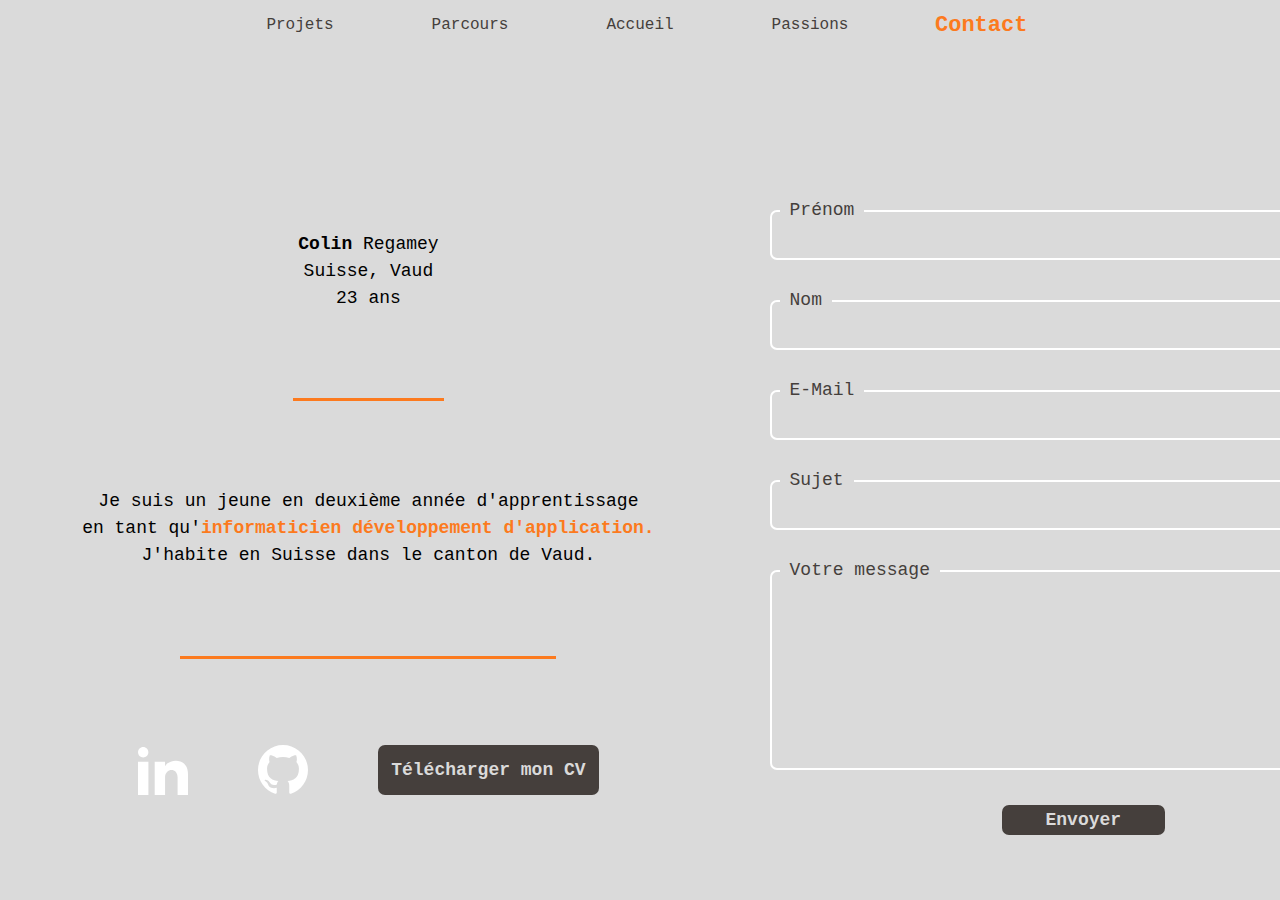
<file: contact.html>
<!DOCTYPE html>
<html lang="en">
<head>
    <meta charset="UTF-8">

    <link rel="stylesheet" href="stylesheet/style.css">
    <link rel="stylesheet" href="stylesheet/contact.css">

    <title>Contact</title>
</head>
<body>


<!-- NavBar ----------------------------------------------------------------------------------------------------------->
<nav>
    <a href="projet.html" class="nav-item">Projets</a>
    <a href="parcours.html" class="nav-item">Parcours</a>
    <a href="index.html" class="nav-item">Accueil</a>
    <a href="passion.html" class="nav-item">Passions</a>
    <a href="#" class="nav-item is-active"><strong>Contact</strong></a>
    <span class="nav-indicator"></span>
</nav>


<div class="container">
    <!-- Contenu ---------------------------------------------------------------------------------------------------------->
    <div class="contactPage">

        <!-- Quelques info sur moi ---------------------------------------------------------------------------------------->
        <div class="aboutMe">
            <div>
                <p><b>Colin</b> Regamey</p>
                <p>Suisse, Vaud</p>
                <p>23 ans</p>
            </div>


            <hr class="hrTop">


            <div>
                <p>Je suis un jeune en deuxième année d'apprentissage<br>
                    en tant qu'<b class="myJob">informaticien développement d'application.</b></p>
                <p>J'habite en Suisse dans le canton de Vaud.</p>
            </div>


            <hr class="hrBottom">


            <div class="myLinks">
                <!-- Linkedin --------------------------------------------->
                <a href="https://www.linkedin.com/in/colin-regamey-916710179/" target="_blank">
                    <img src="img/svg/linkedin.svg" alt="linkedin" class="linkedin">
                </a>

                <!-- GitHub --------------------------------------------->
                <a href="https://github.com/ColinRgm" target="_blank">
                    <img src="img/svg/github.svg" alt="github" class="github">
                </a>

                <!-- CV --------------------------------------------->
                <a href="docs/curriculumVitae.pdf" download>
                    <button class="cv"><b>Télécharger mon CV</b></button>
                </a>
            </div>
        </div>


        <!-- Formulaire de contact ------------------------------------------------------------------------------------>
        <form method="POST" action="#">
            <div class="myForm">


                <!-- Prénom --------------------------------------------->
                <div class="name">
                    <label for="name">Prénom</label>
                    <input aria-label="name" type="text" id="name" name="name" placeholder="" required/>
                </div>


                <!-- Nom --------------------------------------------->
                <div class="lastname">
                    <label for="lastname">Nom</label>
                    <input aria-label="lastname" type="text" id="lastname" name="lastname" placeholder="" required/>
                </div>


                <!-- E-Mail --------------------------------------------->
                <div class="email">
                    <label for="email">E-Mail</label>
                    <input aria-label="email" type="text" id="email" name="email" placeholder="" required/>
                </div>


                <!-- Sujet --------------------------------------------->
                <div class="subject">
                    <label for="subject">Sujet</label>
                    <input type="text" aria-label="subject" id="subject" name="subject" placeholder="" required>
                </div>


                <!-- Message --------------------------------------------->
                <div class="message">
                    <label for="message">Votre message</label>
                    <textarea aria-label="message" id="message" name="message" placeholder="" required></textarea>
                </div>


                <!-- Bouton --------------------------------------------->
                <input id="button" name="submit" type="submit" value="Envoyer"/>


                <!-- ReCaptcha --------------------------------------------->
                <div class="g-recaptcha brochure__form__captcha"
                     data-sitekey="6Ldsi-8jAAAAAA2n9e22b91JJxvnrJQCCuNhDGoA"></div>
            </div>
        </form>
    </div>
</div>
</body>
</html>
</file>
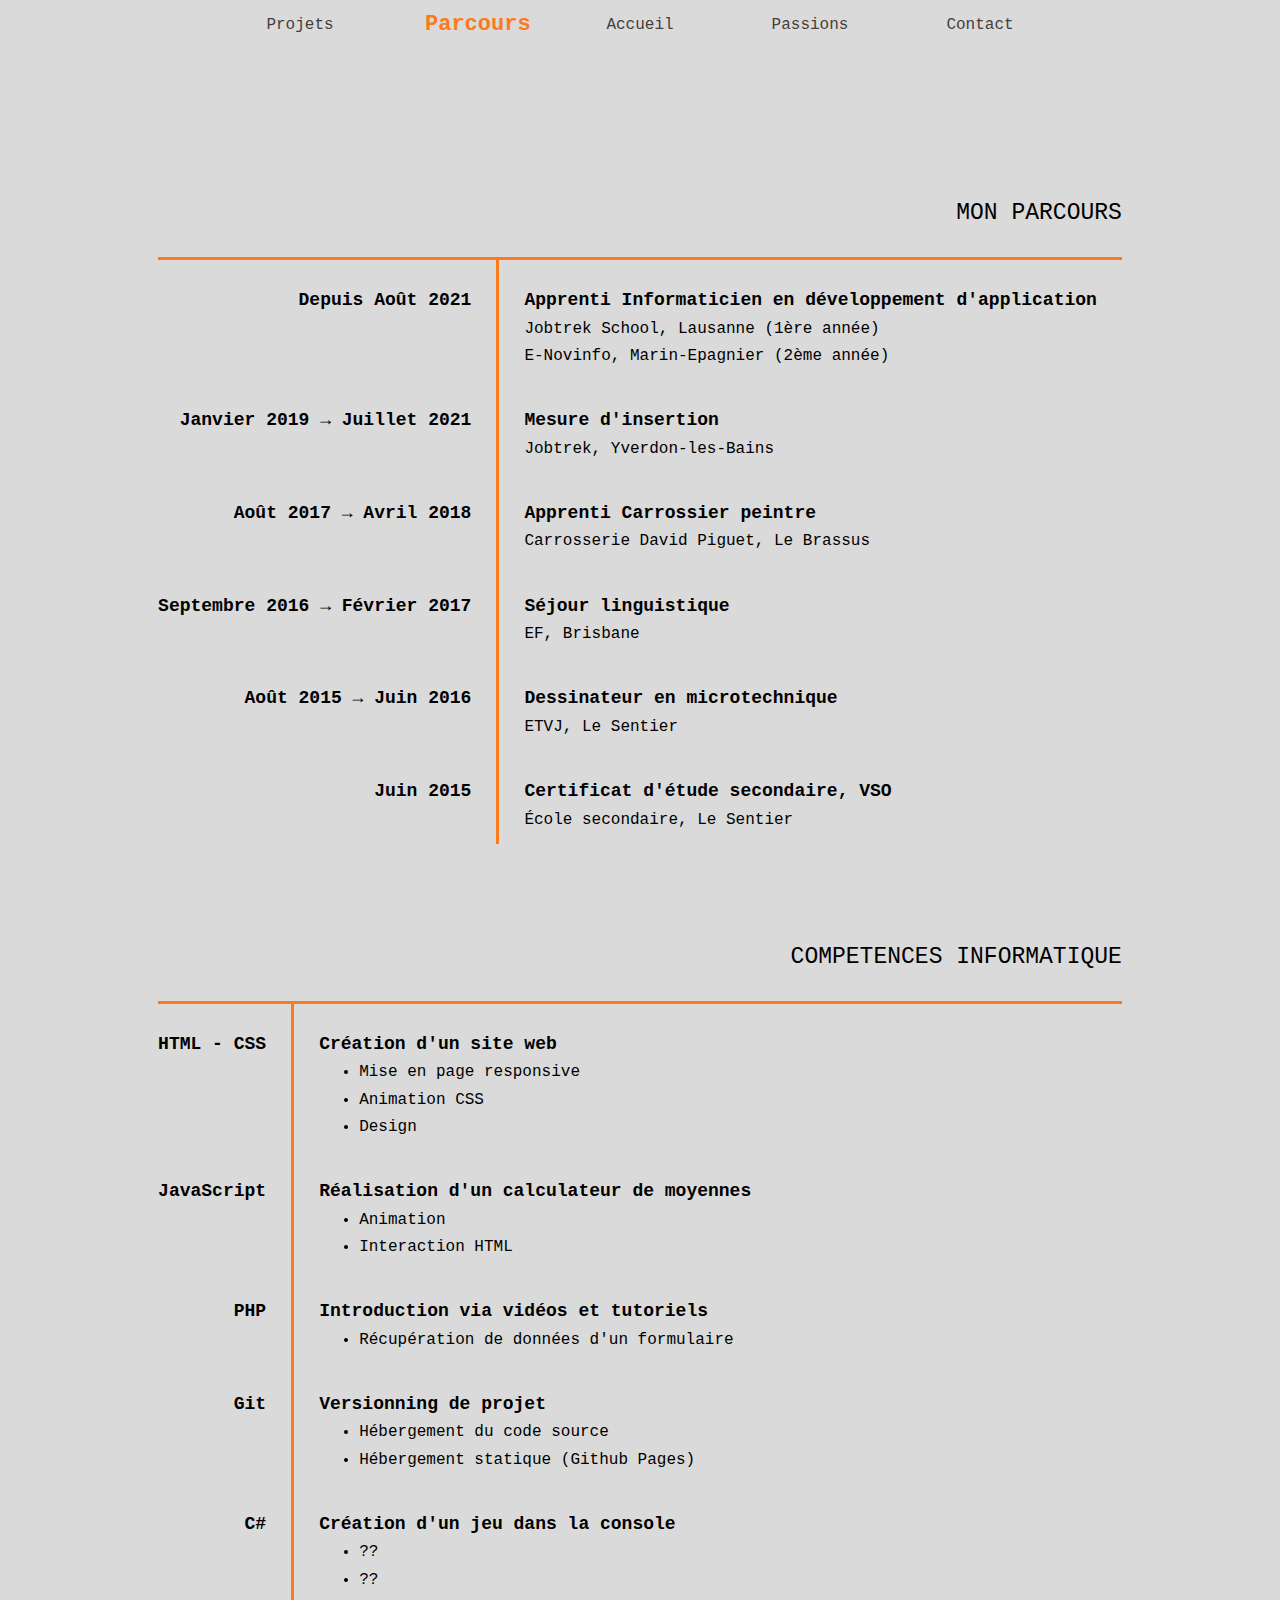
<file: parcours.html>
<!DOCTYPE html>
<html lang="en">
<head>
    <meta charset="UTF-8">

    <link rel="stylesheet" href="stylesheet/style.css">
    <link rel="stylesheet" href="stylesheet/parcours.css">

    <title>Mon parcours</title>
</head>
<body>


<!-- NavBar ----------------------------------------------------------------------------------------------------------->
<nav>
    <a href="projet.html" class="nav-item">Projets</a>
    <a href="#" class="nav-item is-active"><strong>Parcours</strong></a>
    <a href="index.html" class="nav-item">Accueil</a>
    <a href="passion.html" class="nav-item">Passions</a>
    <a href="contact.html" class="nav-item">Contact</a>
    <span class="nav-indicator"></span>
</nav>

<div class="container">
    <!-- Contenu ------------------------------------------------------------------------------------------------------>
    <div class="contenuParcours">

        <!-- MON PARCOURS --------------------------------------------------------------------------------------------->
        <div class="monParcours">

            <!-- Titre --------------------------------------------->
            <div class="titre">
                <p>MON PARCOURS</p>
            </div>


            <!-- Informatique -------------------------------------->
            <!-- Date -->
            <div class="date">
                <p><strong>Depuis Août 2021</strong></p>
            </div>

            <!-- Lieu -->
            <div class="lieu">
                <p><strong>Apprenti Informaticien en développement d'application</strong></p>
                <p>Jobtrek School, Lausanne (1ère année)</p>
                <p>E-Novinfo, Marin-Epagnier (2ème année)</p>
            </div>


            <!-- Jobtrek ------------------------------------------->
            <!-- Date -->
            <div class="date">
                <p><strong>Janvier 2019 → Juillet 2021</strong></p>
            </div>

            <!-- Lieu -->
            <div class="lieu">
                <p><strong>Mesure d'insertion</strong></p>
                <p>Jobtrek, Yverdon-les-Bains</p>
            </div>


            <!-- Carrosserie --------------------------------------->
            <!-- Date -->
            <div class="date">
                <p><strong>Août 2017 → Avril 2018</strong></p>
            </div>

            <!-- Lieu -->
            <div class="lieu">
                <p><strong>Apprenti Carrossier peintre</strong></p>
                <p>Carrosserie David Piguet, Le Brassus</p>
            </div>


            <!-- EF Brisbane --------------------------------------->
            <!-- Date -->
            <div class="date">
                <p><strong>Septembre 2016 → Février 2017</strong></p>
            </div>

            <!-- Lieu -->
            <div class="lieu">
                <p><strong>Séjour linguistique</strong></p>
                <p>EF, Brisbane</p>
            </div>


            <!-- ETVJ ---------------------------------------------->
            <!-- Date -->
            <div class="date">
                <p><strong>Août 2015 → Juin 2016</strong></p>
            </div>

            <!-- Lieu -->
            <div class="lieu">
                <p><strong>Dessinateur en microtechnique</strong></p>
                <p>ETVJ, Le Sentier</p>
            </div>


            <!-- Ecole --------------------------------------------->
            <!-- Date -->
            <div class="date">
                <p><strong>Juin 2015</strong></p>
            </div>

            <!-- Lieu -->
            <div class="lieu">
                <p><strong>Certificat d'étude secondaire, VSO</strong></p>
                <p>École secondaire, Le Sentier</p>
            </div>
        </div>

        <!-- COMPETENCES INFORMATIQUE --------------------------------------------------------------------------------->
        <div class="competencesInformatique">

            <!-- Titre --------------------------------------------->
            <div class="titre">
                <p>COMPETENCES INFORMATIQUE</p>
            </div>

            <!-- HTML - CSS ---------------------------------------->
            <!-- Language -->
            <div class="language">
                <p><strong>HTML - CSS</strong></p>
            </div>

            <!-- Projets -->
            <div class="project">
                <p><strong>Création d'un site web</strong></p>
                <ul>
                    <li>Mise en page responsive</li>
                    <li>Animation CSS</li>
                    <li>Design</li>
                </ul>
            </div>

            <!-- JavaScript ---------------------------------------->
            <!-- Language -->
            <div class="language">
                <p><strong>JavaScript</strong></p>
            </div>

            <!-- Projets -->
            <div class="project">
                <p><strong>Réalisation d'un calculateur de moyennes</strong></p>
                <ul>
                    <li>Animation</li>
                    <li>Interaction HTML</li>
                </ul>
            </div>

            <!-- PHP ----------------------------------------------->
            <!-- Language -->
            <div class="language">
                <p><strong>PHP</strong></p>
            </div>

            <!-- Projets -->
            <div class="project">
                <p><strong>Introduction via vidéos et tutoriels</strong></p>
                <ul>
                    <li>Récupération de données d'un formulaire</li>
                </ul>
            </div>

            <!-- Git ----------------------------------------------->
            <!-- Language -->
            <div class="language">
                <p><strong>Git</strong></p>
            </div>

            <!-- Projets -->
            <div class="project">
                <p><strong>Versionning de projet</strong></p>
                <ul>
                    <li>Hébergement du code source</li>
                    <li>Hébergement statique (Github Pages)</li>
                </ul>
            </div>

            <!-- C# ----------------------------------------------->
            <!-- Language -->
            <div class="language">
                <p><strong>C#</strong></p>
            </div>

            <!-- Projets -->
            <div class="project">
                <p><strong>Création d'un jeu dans la console</strong></p>
                <ul>
                    <li>??</li>
                    <li>??</li>
                </ul>
            </div>
        </div>
    </div>
</div>

</body>
</html>
</file>
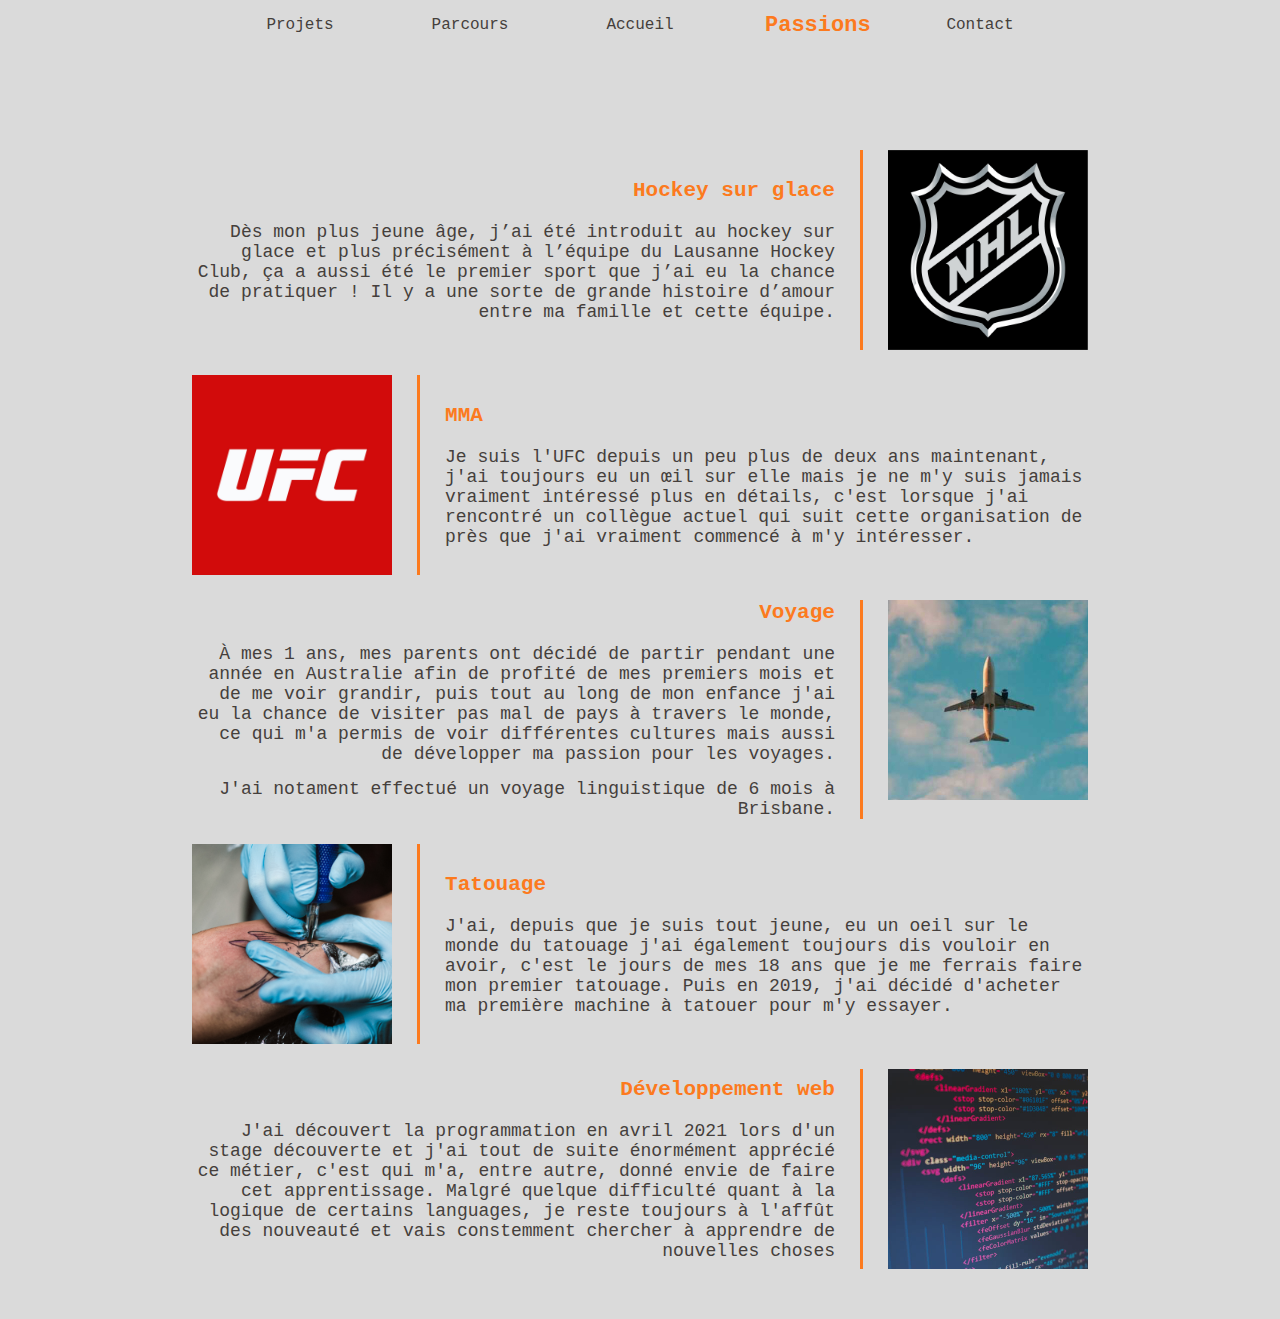
<file: passion.html>
<!DOCTYPE html>
<html lang="en">
<head>
    <meta charset="UTF-8">

    <link rel="stylesheet" href="stylesheet/style.css">
    <link rel="stylesheet" href="stylesheet/passion.css">

    <title>Mes passions</title>
</head>
<body>


<!-- NavBar ----------------------------------------------------------------------------------------------------------->
<nav>
    <a href="projet.html" class="nav-item">Projets</a>
    <a href="parcours.html" class="nav-item">Parcours</a>
    <a href="index.html" class="nav-item">Accueil</a>
    <a href="#" class="nav-item is-active"><strong>Passions</strong></a>
    <a href="contact.html" class="nav-item">Contact</a>
    <span class="nav-indicator"></span>
</nav>

<div class="container">

    <!-- Galerie ---------------------------------------------------------------------------------------------------------->
    <div class="grid-container">


        <!-- Hockey -------------------------------------->
        <!-- Texte -->
        <div class="hockey">
            <h3>Hockey sur glace</h3>
            <p>
                Dès mon plus jeune âge, j’ai été introduit au hockey sur glace et plus précisément à l’équipe du
                Lausanne Hockey Club, ça a aussi été le premier sport que j’ai eu la chance de pratiquer ! Il y a
                une sorte de grande histoire d’amour entre ma famille et cette équipe.
            </p>
        </div>

        <!-- Image -->
        <img src="img/passions/hockey.png" alt="hockey sur glace" class="hockeyImg">


        <!-- MMA -------------------------------------->
        <!-- Texte -->
        <div class="mma">
            <h3>MMA</h3>
            <p>
                Je suis l'UFC depuis un peu plus de deux ans maintenant, j'ai toujours eu un œil sur elle mais je ne m'y
                suis jamais vraiment intéressé plus en détails, c'est lorsque j'ai rencontré un collègue actuel qui suit
                cette organisation de près que j'ai
                vraiment commencé à m'y intéresser.
            </p>
        </div>

        <!-- Image -->
        <img src="img/passions/mma.png" alt="mma" class="mmaImg">


        <!-- Trip -------------------------------------->
        <!-- Texte -->
        <div class="trip">
            <h3>Voyage</h3>
            <p>
                À mes 1 ans, mes parents ont décidé de partir pendant une année en Australie afin de profité de mes
                premiers mois et de me voir grandir, puis tout au long de mon enfance j'ai eu la chance de visiter pas
                mal de pays à travers le monde, ce qui m'a permis de voir différentes cultures mais aussi de développer
                ma passion pour les voyages.
            </p>
            <p>
                J'ai notament effectué un voyage linguistique de 6 mois à Brisbane.
            </p>
        </div>

        <!-- Image -->
        <img src="img/passions/trip.png" alt="voyage" class="tripImg">


        <!-- Tattoo -------------------------------------->
        <!-- Texte -->
        <div class="tattoo">
            <h3>Tatouage</h3>
            <p>
                J'ai, depuis que je suis tout jeune, eu un oeil sur le monde du tatouage j'ai également toujours dis
                vouloir en avoir, c'est le jours de mes 18 ans que je me ferrais faire mon premier tatouage. Puis en
                2019, j'ai décidé d'acheter ma première machine à tatouer pour m'y essayer.
            </p>
        </div>

        <!-- Image -->
        <img src="img/passions/tattoo.JPG" alt="tatouage" class="tattooImg">


        <!-- Developpement -------------------------------------->
        <!-- Texte -->
        <div class="dev">
            <h3>Développement web</h3>
            <p>
                J'ai découvert la programmation en avril 2021 lors d'un stage découverte et j'ai tout de suite
                énormément apprécié ce métier, c'est qui m'a, entre autre, donné envie de faire cet apprentissage.
                Malgré quelque difficulté quant à la logique de certains languages, je reste toujours à l'affût des
                nouveauté et vais
                constemment chercher à apprendre de nouvelles choses
            </p>
        </div>

        <!-- Image -->
        <img src="img/passions/developpement.png" alt="developpement web" class="devImg">
    </div>
</div>
</body>
</html>
</file>
<file: stylesheet/style.css>
* {
    box-sizing: border-box;
    margin: 0;
    padding: 0;
    text-decoration: none;
    font-family: "Courier New", sans-serif, monospace;
}

html,
body {
    width: 100%;
    height: 100%;
    background-color: #DADADA;
}


/* -- NavBar -------------------------------------------------------------------------------------------------------- */
nav {
    display: flex;
    justify-content: center;
    align-items: center;
    position: relative;
    width: 100%;
    margin: auto;
    height: 50px;
    background-color: #DADADA;
}

a {
    text-decoration: none;
}

.nav-item {
    padding: 10px 20px;
    color: #453F3C;
    margin: 0 20px;
    position: relative;
    width: 130px;
    text-align: center;
}

.nav-item:before {
    content: "";
    position: absolute;
    bottom: -6px;
    background-color: transparent;
    height: 3px;
    width: 100%;
    left: 0;
    transition: .3s;
    color: transparent;
}

.nav-item:not(.is-active):hover:before {
    bottom: 0;
    background-color: rgba(252, 122, 30, 0.3);
}

.nav-indicator {
    position: absolute;
    left: 0;
    bottom: 0;
    height: 5px;
    transition: .4s;
}


.is-active strong {
    font-size: 22px;
    color: #FC7A1E;
}


/* -- Conteneur principal ------------------------------------------------------------------------------------------- */
.container {
    width: 100%;
    display: flex;
    justify-content: center;
    align-items: center;
    flex-direction: column;
    font-size: 18px;
}
</file>
<file: stylesheet/contact.css>
.contactPage {
    display: grid;
    grid-template-columns: auto 40%;
    grid-template-rows: 100%;
    margin-top: 150px;
    gap: 25px;
    width: max-content;
}

/* -- Quelques info sur moi ----------------------------------------------------------------------------------------- */
.aboutMe {
    display: grid;
    grid-template-columns: 100%;
    grid-template-rows: auto;
    gap: 25px;
    text-align: center;
    align-items: center;
    line-height: 27px
}

.hrTop {
    border: none;
    border-top: 3px solid #FC7A1E;
    width: 20%;
    margin: auto;
}

.myJob {
    color: #FC7A1E;
}

.hrBottom {
    border: none;
    border-top: 3px solid #FC7A1E;
    width: 50%;
    margin: auto;
}

/* -- Liens -- */

.myLinks {
    display: inline-grid;
    grid-template-columns: max-content max-content max-content;
    grid-template-rows: max-content;
    gap: 70px;
    padding: 0 80px;
    margin: 0 auto;
}

.linkedin,
.github {
    height: 50px;
    filter: invert(1);
}

.cv {
    background-color: #453F3C;
    color: #DADADA;
    border: none;
    height: 50px;
    padding: 0 13px;
    border-radius: 7px;
    font-size: 18px;
    cursor: pointer;
}

/* -- Formulaire de contact ----------------------------------------------------------------------------------------- */
.myForm {
    display: grid;
    grid-column: 2 / 3;
    grid-row: 1 / 2;
    grid-template-columns: auto 25% auto;
    grid-template-rows: repeat(6, auto);
    gap: 30px;
    text-align: center;
    width: 650px;
}

label {
    position: absolute;
    top: 0;
    left: 0;
    transform: translate(10px, 0px);
    transform-origin: left;
    transition: transform .25s;
    color: #453F3C;
    background-color: #DADADA;
    padding: 0 10px;
}

.name:focus-within label,
.lastname:focus-within label,
.email:focus-within label,
.subject:focus-within label,
.message:focus-within label {
    transform: translate(0, -19px) scale(.8);
    color: #FC7A1E;
}

.name:focus-within #name,
.lastname:focus-within #lastname,
.email:focus-within #email,
.subject:focus-within #subject,
.message:focus-within #message {
    outline-color: #FC7A1E;
}

#name, #lastname, #email, #subject {
    height: 50px;
    border: 2px white solid;
    border-radius: 7px;
    width: 100%;
    margin-top: 10px;
    padding: 10px;
    font: inherit;
    color: white;
    background-color: transparent;
    font-size: 15px;
}

/* -- name -- */
.name {
    grid-column: 1 / 4;
    grid-row: 1 / 2;
    position: relative;
    padding-right: 25px;
}

/* -- last name -- */
.lastname {
    grid-column: 1 / 4;
    grid-row: 2 / 3;
    position: relative;
    padding-right: 25px;
}

/* -- email -- */
.email {
    grid-column: 1 / 4;
    grid-row: 3 / 4;
    position: relative;
    padding-right: 25px;
    background-color: transparent;
}


/* -- objet -- */
.subject {
    grid-column: 1 / 4;
    grid-row: 4 / 5;
    position: relative;
    padding-right: 25px;
}

/* -- message -- */
.message {
    grid-column: 1 / 4;
    grid-row: 5 / 6;
    position: relative;
    padding-right: 25px;
}

#message {
    resize: none;
    height: 200px;
    width: 100%;
    margin-top: 10px;
    padding: 10px;
    font: inherit;
    font-size: 15px;
    color: #453F3C;
    background-color: transparent;
    border: 2px solid white;
    border-radius: 7px;
}

.message::placeholder {
    background-color: #1E2337;
}

/* -- button -- */
#button {
    grid-column: 2 / 3;
    grid-row: 6 / 7;
    height: 30px;
    width: 100%;
    background-color: #453F3C;
    color: #DADADA;
    border: none;
    border-radius: 7px;
    font-size: 18px;
    cursor: pointer;
    font-weight: bold;
}

.send {
    background-color: #D0BCFF;
    grid-column: 2 / 3;
    grid-row: 6 / 7;
}
</file>
<file: stylesheet/parcours.css>
/* -- Conteneur général -- */
.contenuParcours {
    display: grid;
    grid-template-columns: repeat(2, max-content);
    grid-template-rows: auto;
    margin-top: 150px;
    width: max-content;
    gap: 50px;
}

/* -- Titres colonnes */
.titre {
    grid-column: 1 / 3;
    grid-row: 1 / 2;
    font-size: 23px;
    text-align: right;
    border-bottom: #FC7A1E 3px solid;
}


/* -- MON PARCOURS -- */
.monParcours {
    grid-column: 1 / 2;
    grid-row: 1 / 2;
    display: grid;
    grid-template-columns: max-content auto;
    grid-template-rows: 60px repeat(6, max-content);
    column-gap: 25px;
}


/* -- COMPETENCES INFORMATIQUE -- */
.competencesInformatique {
    grid-column: 2 / 3;
    grid-row: 1 / 2;
    display: grid;
    grid-template-columns: max-content auto;
    grid-template-rows: 60px repeat(4, max-content);
    column-gap: 25px;
}

li {
    margin-left: 40px;
}


/* Left */
.date,
.language {
    text-align: right;
    border-right: #FC7A1E solid 3px;
    padding: 25px 25px 0 0;
    font-size: 18px;
    grid-column: 1 / 2;
}

/* -- Right -- */
.lieu,
.project {
    padding: 25px 25px 10px 0;
    font-size: 16px;
    line-height: 1.7;

}


/* -- Styles annexes -- */
strong {
    font-size: 18px;
    line-height: 1.7;
}


/* -- Responsive ---------------------------------------------------------------------------------------------------- */
@media only screen and (max-width: 1700px) {

    .contenuParcours {
        display: grid;
        grid-template-columns: max-content;
        grid-template-rows: auto auto;
        align-content: center;
        width: max-content;
        gap: 100px;
        margin-bottom: 50px;

    }

    /* -- MON PARCOURS -- */
    .monParcours {
        grid-column: 1 / 2;
        grid-row: 1 / 2;
        display: grid;
        grid-template-columns: max-content auto;
        grid-template-rows: 60px repeat(6, max-content);
        column-gap: 25px;
    }

    /* -- COMPETENCES INFORMATIQUE -- */
    .competencesInformatique {
        grid-column: 1 / 2;
        grid-row: 2 / 3;
        display: grid;
        grid-template-columns: max-content auto;
        grid-template-rows: 60px repeat(4, max-content);
        column-gap: 25px;
    }
}
</file>
<file: stylesheet/passion.css>
/* -- Galerie ------------------------------------------------------------------------------------------------------  */
.grid-container {
    display: grid;
    grid-template-columns: 200px auto 200px;
    grid-template-rows: 200px;
    vertical-align: center;
    gap: 25px;
    color: #453F3C;
    width: 70%;
    margin-top: 150px;
    margin-bottom: 50px;
}

nav {
    position: fixed;
    top: 0;
}

.grid-container img {
    height: 200px;
    width: 200px;
}

.grid-container h3 {
    color: #FC7A1E;
    margin-bottom: 20px;
}


/* -- Hockey -------------------------------------- */
/* -- Texte -- */
.hockey {
    grid-column: 1 / 3;
    grid-row: 1 / 2;

    text-align: right;
    padding-right: 25px;
    border-right: #FC7A1E solid 3px;
}

/* -- Image -- */
.hockeyImg {
    grid-column: 3 / 4;
    grid-row: 1 / 2;
}


/* -- MMA -------------------------------------- */
/* -- Texte -- */
.mma {
    grid-column: 2 / 4;
    grid-row: 2 / 3;

    padding-left: 25px;
    border-left: #FC7A1E solid 3px;
}

/* -- Image -- */
.mmaImg {
    grid-column: 1 / 2;
    grid-row: 2 / 3;
}


/* -- Trip -------------------------------------- */
/* -- Texte -- */
.trip {
    grid-column: 1 / 3;
    grid-row: 3 / 4;

    text-align: right;
    padding-right: 25px;
    border-right: #FC7A1E solid 3px;
}

/* -- Image -- */
.tripImg {
    grid-column: 3 / 4;
    grid-row: 3 / 4;
}

.trip p ~ p {
    margin-top: 15px;
}


/* -- Tattoo -------------------------------------- */
/* -- Texte -- */
.tattoo {
    grid-column: 2 / 4;
    grid-row: 4 / 5;

    padding-left: 25px;
    border-left: #FC7A1E solid 3px;
}

/* -- Image -- */
.tattooImg {
    grid-column: 1 / 2;
    grid-row: 4 / 5;
}


/* -- Developpement -------------------------------------- */
/* -- Texte -- */
.dev {
    grid-column: 1 / 3;
    grid-row: 5 / 6;

    text-align: right;
    padding-right: 25px;
    border-right: #FC7A1E solid 3px;
}

/* -- Image -- */
.devImg {
    grid-column: 3 / 4;
    grid-row: 5 / 6;
}


/* -- Alignement text -- */
.hockey,
.mma,
.trip,
.tattoo,
.dev {
    display: flex;
    justify-content: center;
    flex-direction: column;
}
</file>
